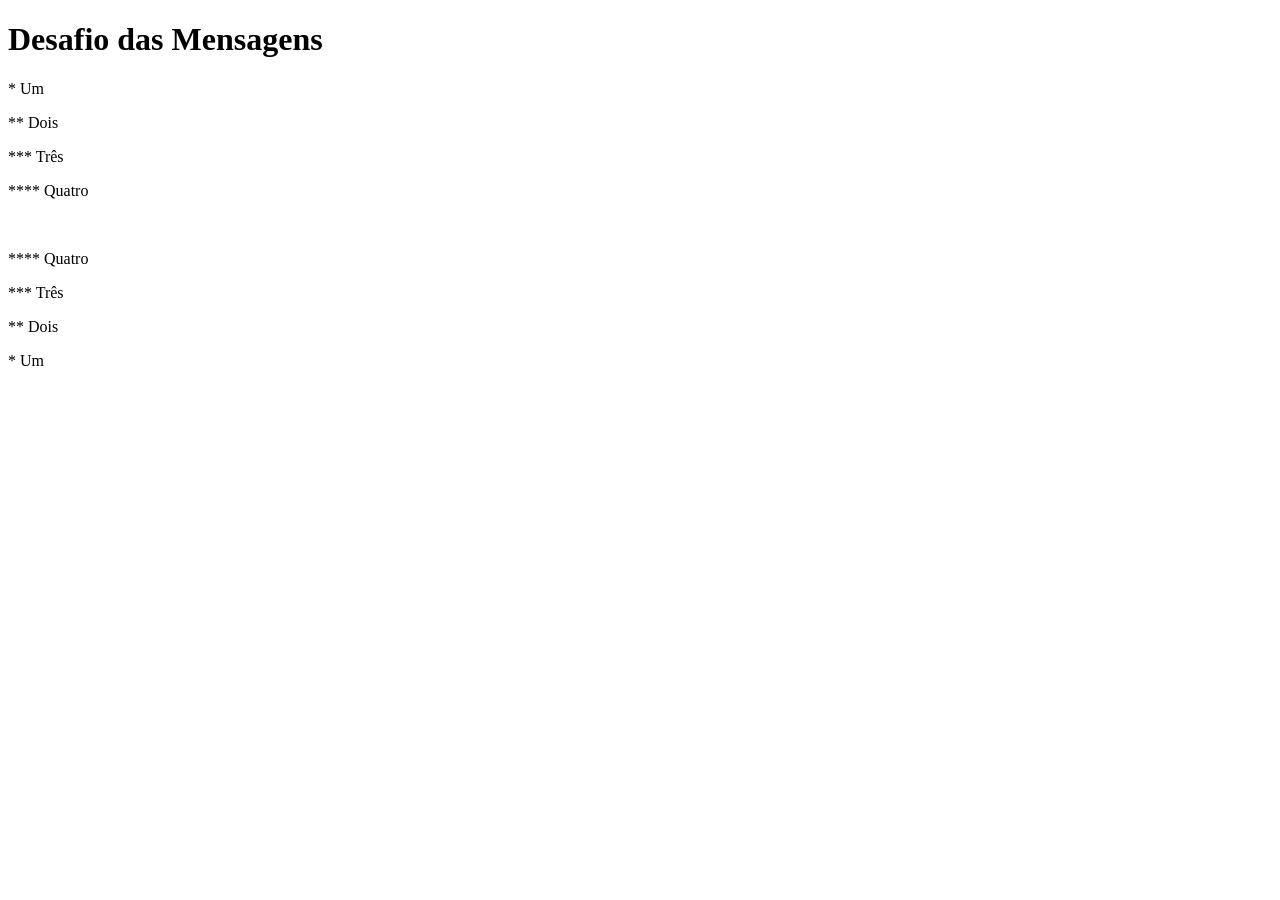
<file: desafios/desafio01/index.html>
<!DOCTYPE html>
<html lang="pt-br">
<head>
    <meta charset="UTF-8">
    <meta name="viewport" content="width=device-width, initial-scale=1.0">
    <title>Mensagens</title>
</head>
<body>
    <h1>Desafio das Mensagens</h1>
    <p>* Um</p>
    <p>** Dois</p>
    <p>*** Três</p>
    <p>**** Quatro</p>
    <br>
    <p>**** Quatro</p>
    <p>*** Três</p>
    <p>** Dois</p>
    <p>* Um</p>
</body>
</html>
</file>
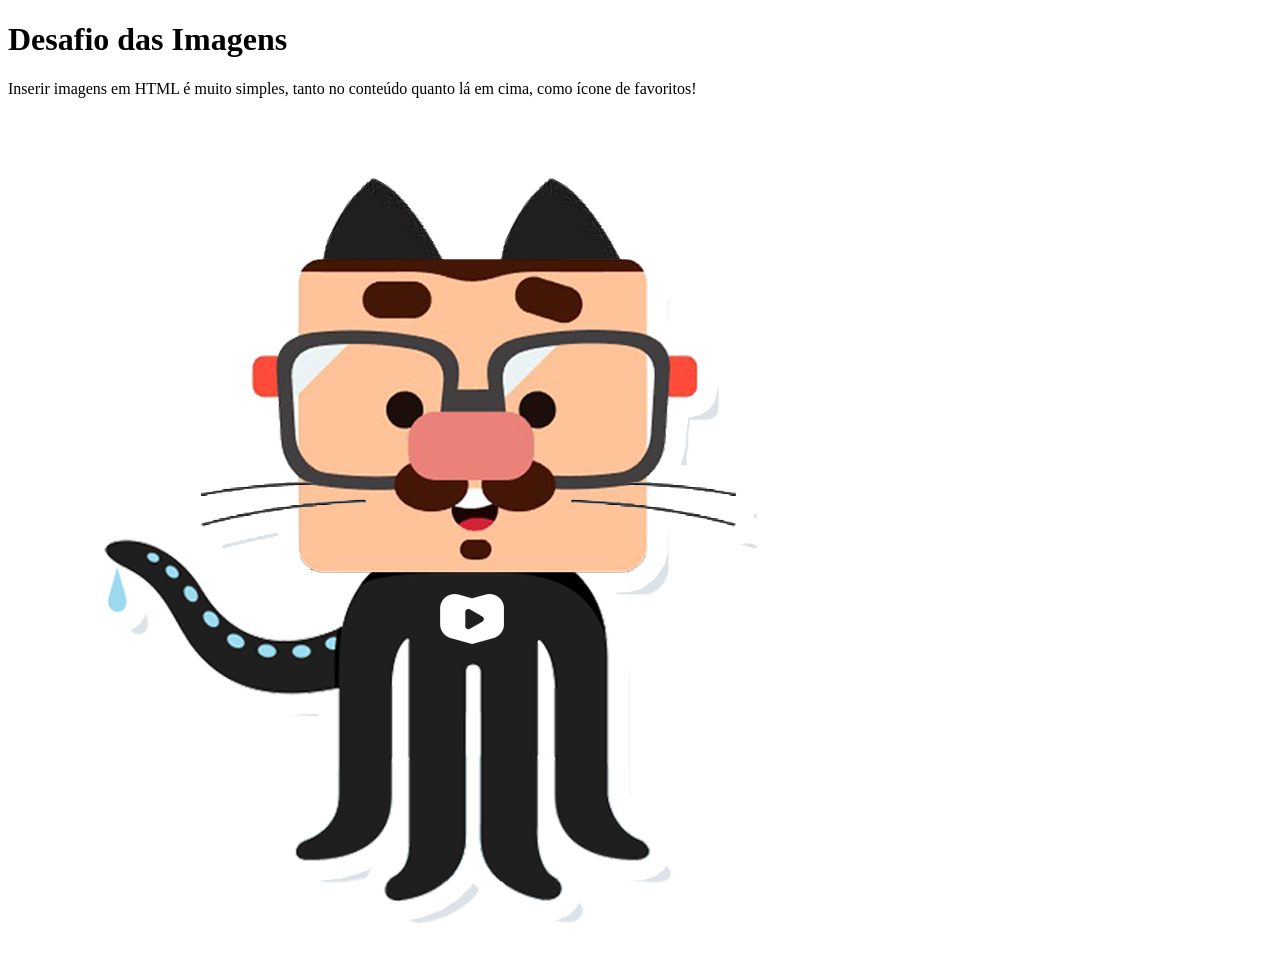
<file: desafios/desafio02/index.html>
<!DOCTYPE html>
<html lang="pt-br">
<head>
    <meta charset="UTF-8">
    <meta name="viewport" content="width=device-width, initial-scale=1.0">
    <title>Imagens</title>
    <link rel="shortcut icon" href="icone/favicon (gustavoguanabara).ico" type="image/x-icon">
</head>
<body>
    <h1>Desafio das Imagens</h1>
    <p>Inserir imagens em HTML é muito simples, tanto no conteúdo quanto lá em cima, como ícone de favoritos!</p>
    <picture>
        <source media="(min-width: 1000px)" srcset="imagens/github-850.png">
        <source media="(min-width: 650px)" srcset="imagens/github-500.png">
        <img src="imagens/github-200.png" alt="Imagem Gustavo Guanabara">
    </picture>
</body>
</html>
</file>
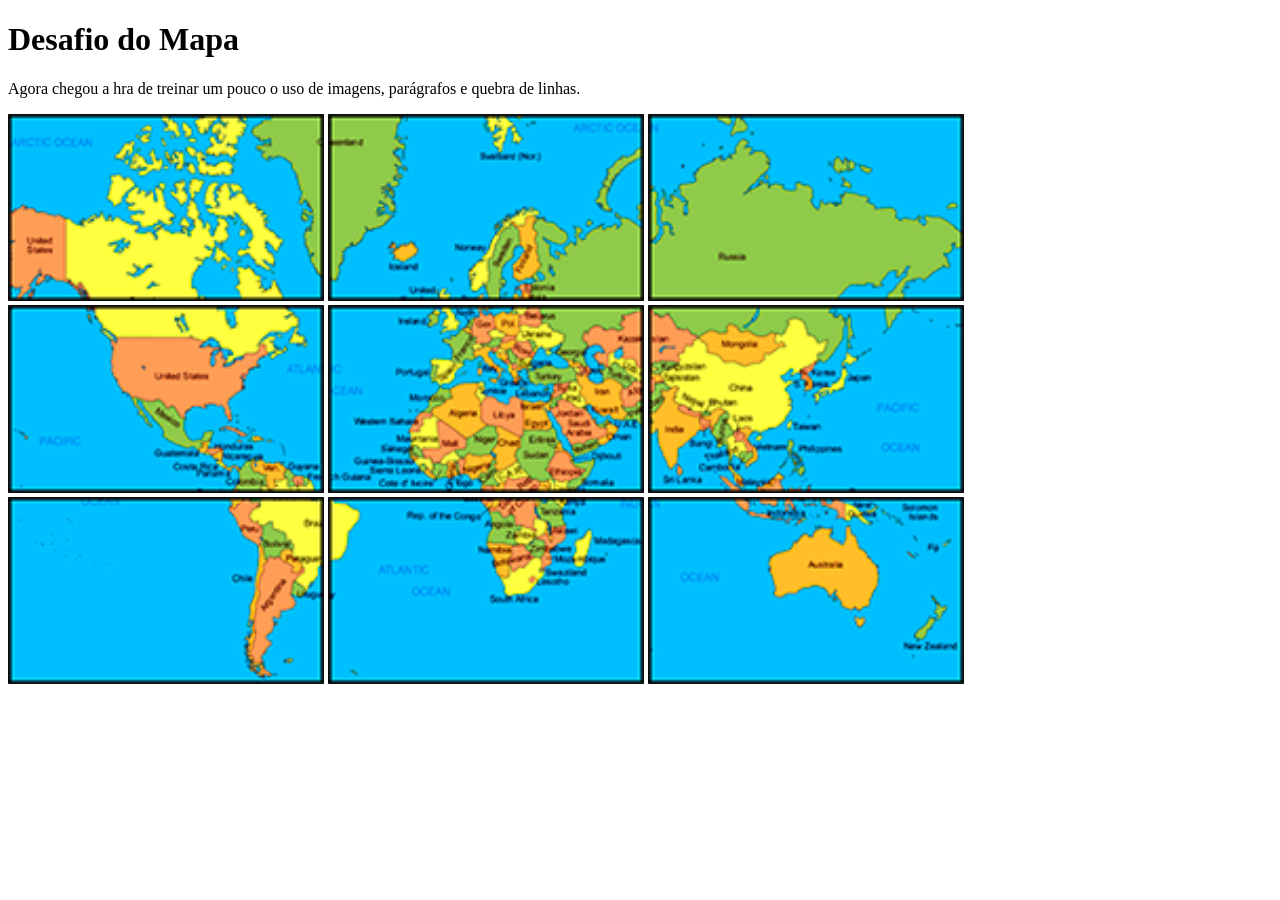
<file: desafios/desafio03/index.html>
<!DOCTYPE html>
<html lang="pt-br">
<head>
    <meta charset="UTF-8">
    <meta name="viewport" content="width=device-width, initial-scale=1.0">
    <title>Mapa Mundi</title>
</head>
<body>
    <h1>Desafio do Mapa</h1>
    <p>Agora chegou a hra de treinar um pouco o uso de imagens, parágrafos e quebra de linhas.</p>
    <img src="imagens/mapa03 (1).png" alt="x" width="25%">
    <img src="imagens/mapa07 (1).png" alt="x" width="25%">
    <img src="imagens/mapa05 (1).png" alt="x" width="25%">
    <br>
    <img src="imagens/mapa09 (1).png" alt="x" width="25%">
    <img src="imagens/mapa01 (1).png" alt="x" width="25%">
    <img src="imagens/mapa08 (1).png" alt="x" width="25%">
    <br>
    <img src="imagens/mapa06 (1).png" alt="x" width="25%">
    <img src="imagens/mapa02 (1).png" alt="x" width="25%">
    <img src="imagens/mapa04 (1).png" alt="x" width="25%">
</body>
</html>
</file>
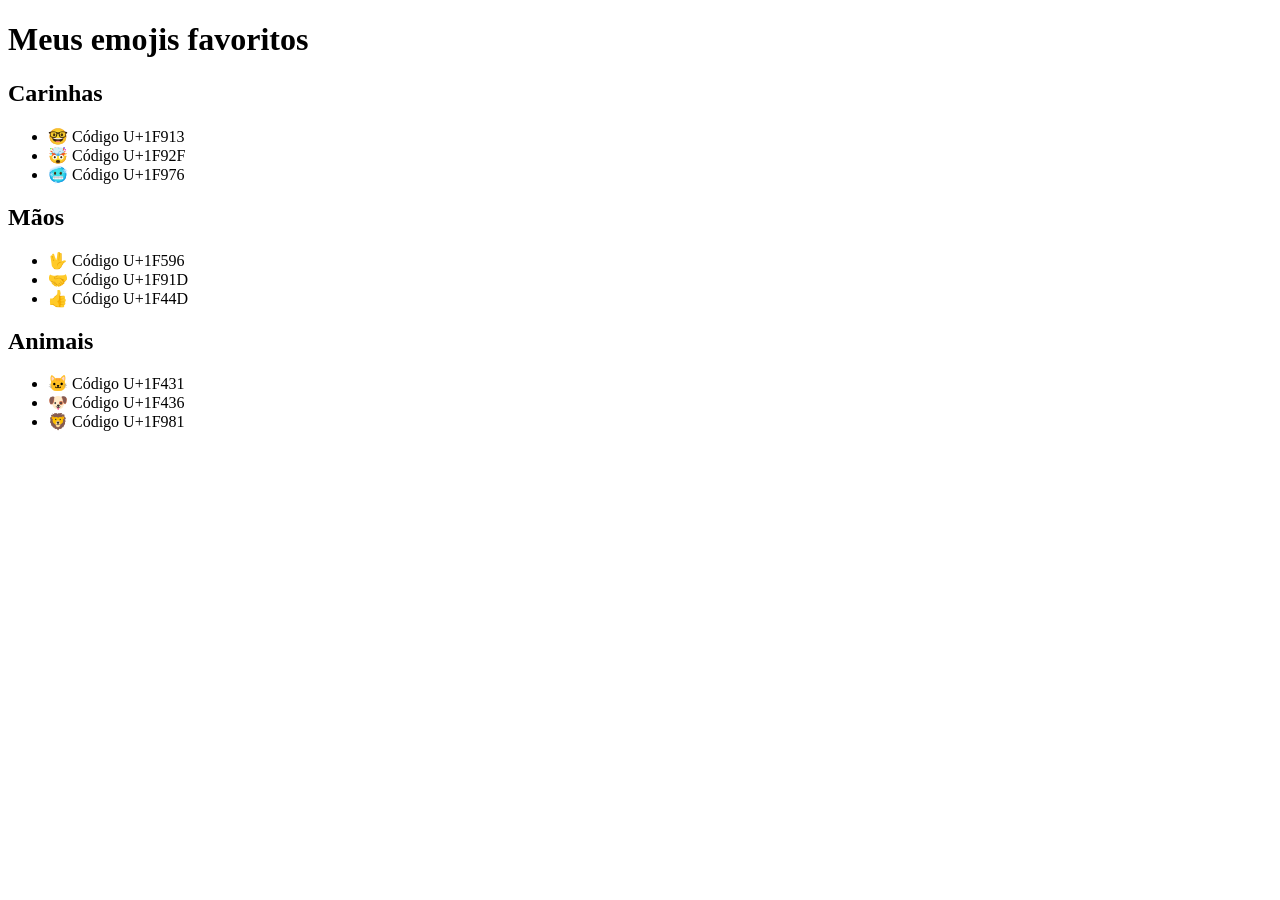
<file: desafios/desafio04/index.html>
<!DOCTYPE html>
<html lang="pt-br">
<head>
    <meta charset="UTF-8">
    <meta name="viewport" content="width=device-width, initial-scale=1.0">
    <title>Emojis</title>
</head>
<body>
    <h1>Meus emojis favoritos</h1>
    <h2>Carinhas</h2>
    <ul>
        <li>&#x1F913; Código U+1F913</li>
        <li>&#x1F92F; Código U+1F92F</li>
        <li>&#x1F976; Código U+1F976</li>
    </ul>
    <h2>Mãos</h2>
    <ul>
        <li>&#x1F596; Código U+1F596</li>
        <li>&#x1F91D; Código U+1F91D</li>
        <li>&#x1F44D; Código U+1F44D</li>
    </ul>
    <h2>Animais</h2>
    <ul>
        <li>&#x1F431; Código U+1F431</li>
        <li>&#x1F436; Código U+1F436</li>
        <li>&#x1F981; Código U+1F981</li>
    </ul>
</body>
</html>
</file>
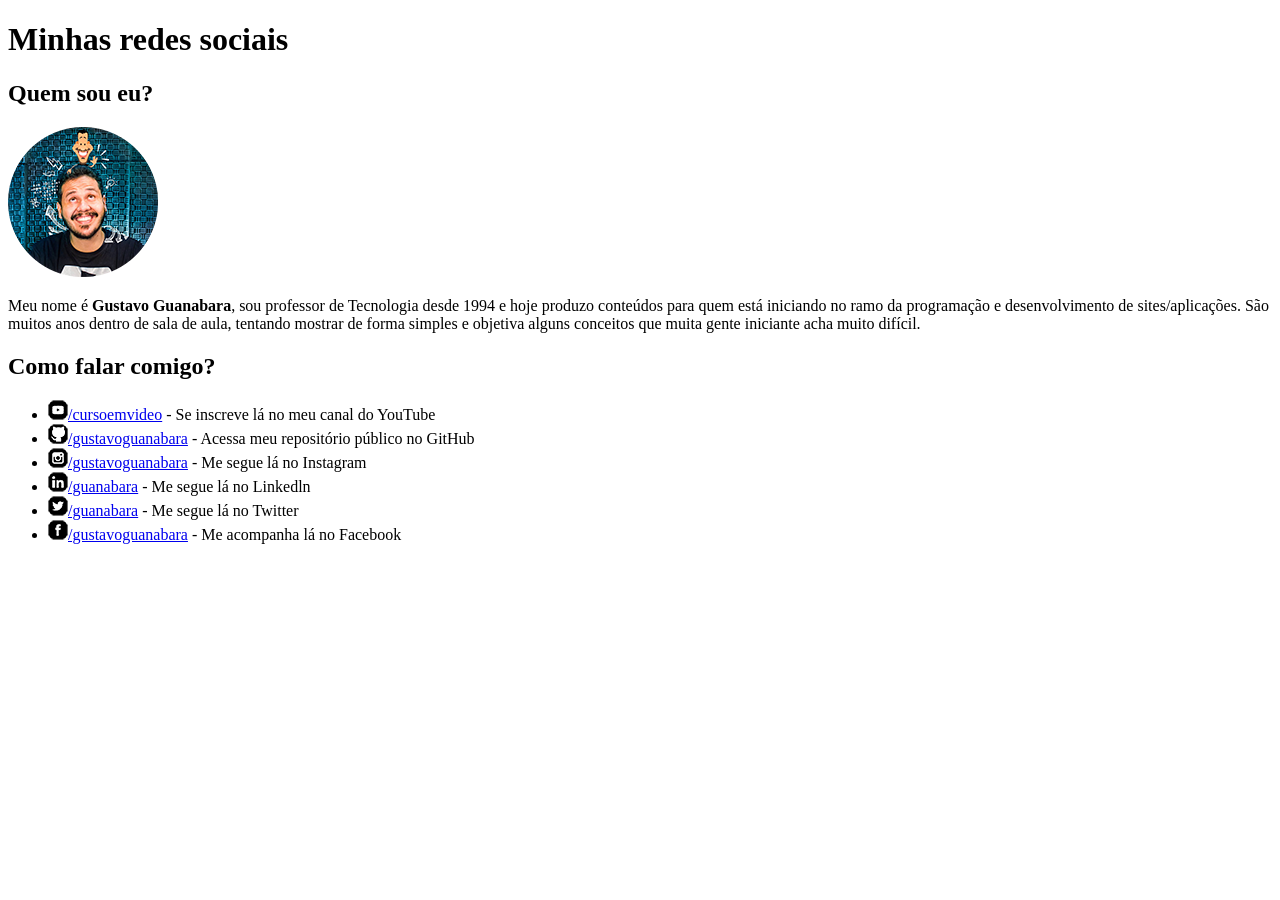
<file: desafios/desafio05/index.html>
<!DOCTYPE html>
<html lang="pt-br">
<head>
    <meta charset="UTF-8">
    <meta name="viewport" content="width=device-width, initial-scale=1.0">
    <title>Social</title>
</head>
<body>
    <h1>Minhas redes sociais</h1>
    <h2>Quem sou eu?</h2>
    <img src="imagens/foto-perfil-guanabara (1).png" alt="Gustavo Guanabara">
    <p>Meu nome é <strong>Gustavo Guanabara</strong>, sou professor de Tecnologia desde 1994 e hoje produzo conteúdos para quem está iniciando no ramo da programação e desenvolvimento de sites/aplicações. São muitos anos dentro de sala de aula, tentando mostrar de forma simples e objetiva alguns conceitos que muita gente iniciante acha muito difícil.</p>
    <h2>Como falar comigo?</h2>
    <ul>
        <li><a href="https://www.youtube.com/cursoemvideo" target="_blank"><img src="imagens/icone-youtube (1).png" alt="logo do YouTube">/cursoemvideo</a> - Se inscreve lá no meu canal do YouTube</li>
        <li><a href="https://github.com/gustavoguanabara" target="_blank"><img src="imagens/icone-github (1).png" alt="logo do GitHub">/gustavoguanabara</a> - Acessa meu repositório público no GitHub</li>
        <li><a href="https://www.instagram.com/gustavoguanabara/" target="_blank"><img src="imagens/icone-instagram (1).png" alt="logo do Instagram">/gustavoguanabara</a> - Me segue lá no Instagram</li>
        <li><a href="https://br.linkedin.com/in/guanabara" target="_blank"><img src="imagens/icone-linkedin (1).png" alt="logo do Linkedin">/guanabara</a> - Me segue lá no Linkedln</li>
        <li><a href="https://x.com/guanabara" target="_blank"><img src="imagens/icone-twitter (1).png" alt="logo do Twitter">/guanabara</a> - Me segue lá no Twitter</li>
        <li><a href="https://www.facebook.com/gustavoguanabara/?locale=pt_BR" target="_blank"><img src="imagens/icone-facebook (1).png" alt="logo do Facebook">/gustavoguanabara</a> - Me acompanha lá no Facebook</li>
    </ul>
</body>
</html>
</file>
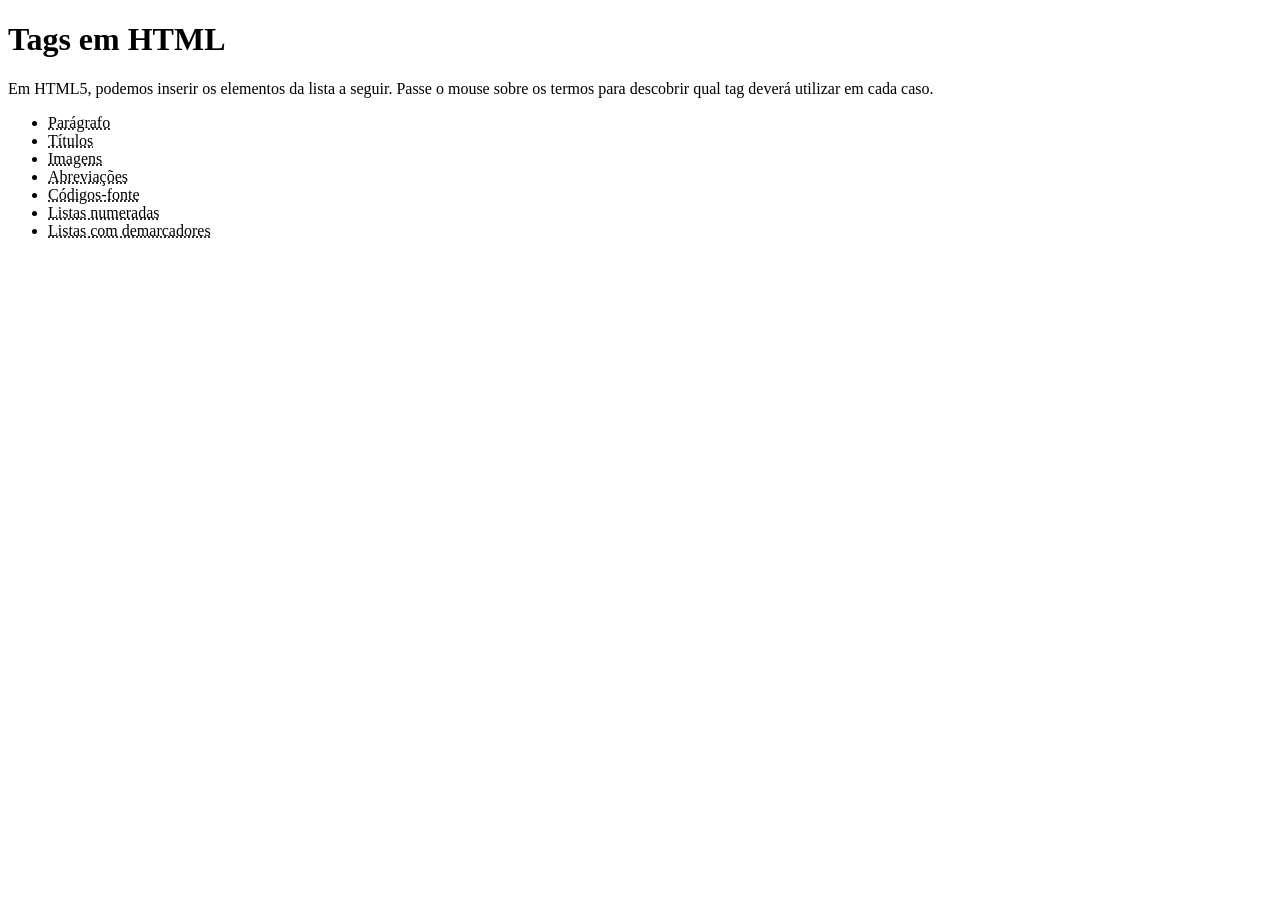
<file: desafios/desafio06/index.html>
<!DOCTYPE html>
<html lang="pt-br">
<head>
    <meta charset="UTF-8">
    <meta name="viewport" content="width=device-width, initial-scale=1.0">
    <title>Tags HTML</title>
</head>
<body>
    <h1>Tags em HTML</h1>
    <p>Em HTML5, podemos inserir os elementos da lista a seguir. Passe o mouse sobre os termos para descobrir qual tag deverá utilizar em cada caso.</p>
    <ul>
        <li><abbr title="Use a tag &lt;p&gt;">Parágrafo</abbr></li>
        <li><abbr title="Use a tag &lt;h1&gt;">Títulos</abbr></li>
        <li><abbr title="Use a tag &lt;img&gt;">Imagens</abbr></li>
        <li><abbr title="Use a tag &lt;abbr&gt;">Abreviações</abbr></li>
        <li><abbr title="Use a tag &lt;code&gt;">Códigos-fonte</abbr></li>
        <li><abbr title="Use a tag &lt;ol&gt; e &lt;li&gt;">Listas numeradas</abbr></li>
        <li><abbr title="Use a tag &lt;ul&gt; e &lt;li&gt;">Listas com demarcadores</abbr></li>
    </ul>
</body>
</html>
</file>
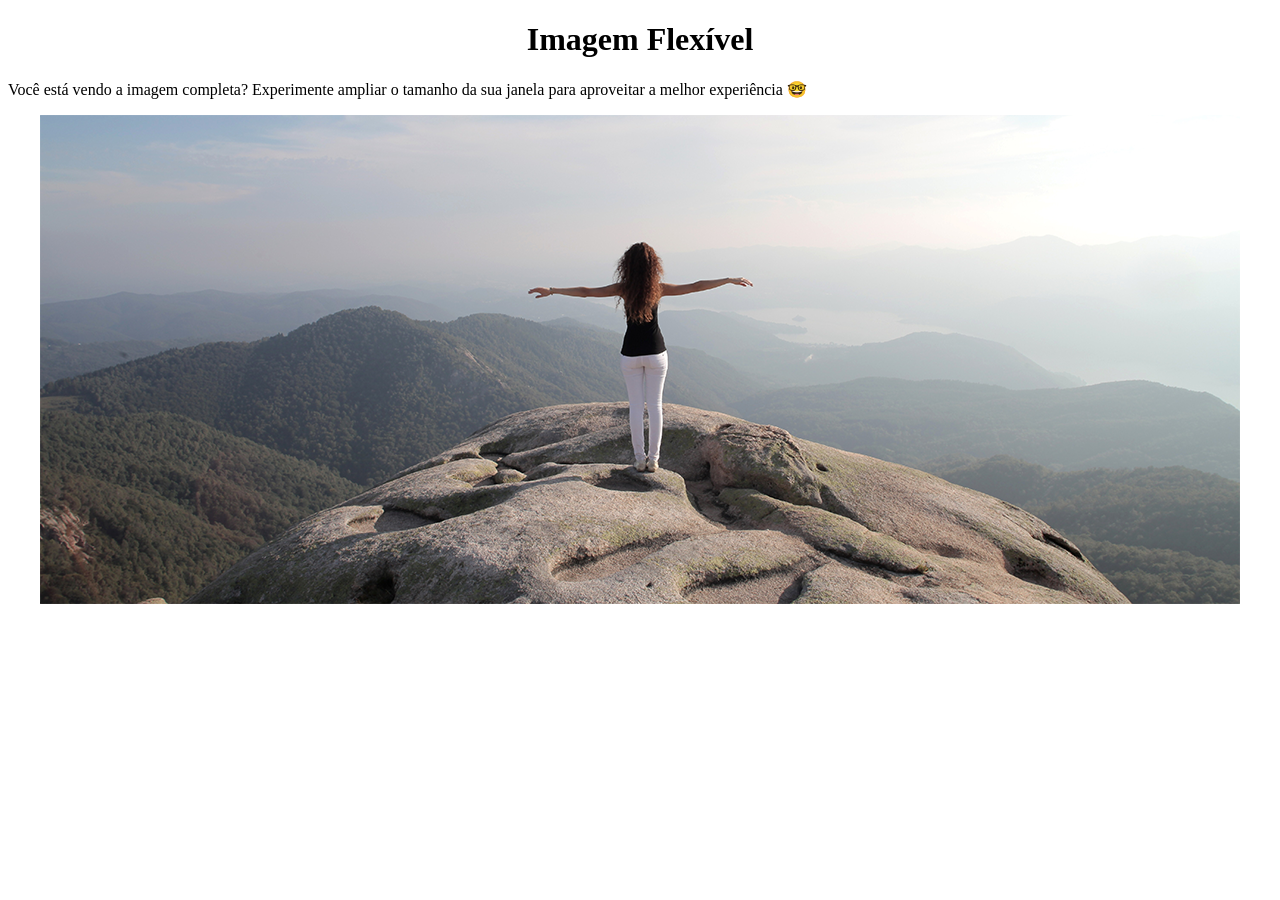
<file: desafios/desafio07/index.html>
<!DOCTYPE html>
<html lang="pt-br">
<head>
    <meta charset="UTF-8">
    <meta name="viewport" content="width=device-width, initial-scale=1.0">
    <title>Imagem Flexível</title>
    <style>
        h1 {
            text-align: center;
        }
        source, img {
            display: block;
            margin: auto;
        }
    </style>
</head>
<body>
    <h1>Imagem Flexível</h1>
    <p>Você está vendo a imagem completa? Experimente ampliar o tamanho da sua janela para aproveitar a melhor experiência &#x1F913;</p>
    <picture>
        <source media="(min-width: 1250px)" srcset="imagens/paisagem-1200.png">
        <source media="(min-width: 790px)" srcset="imagens/paisagem-740.png">
        <img src="imagens/paisagem-265.png" alt="Foto mulher de braços abertos">
    </picture>
</body>
</html>
</file>
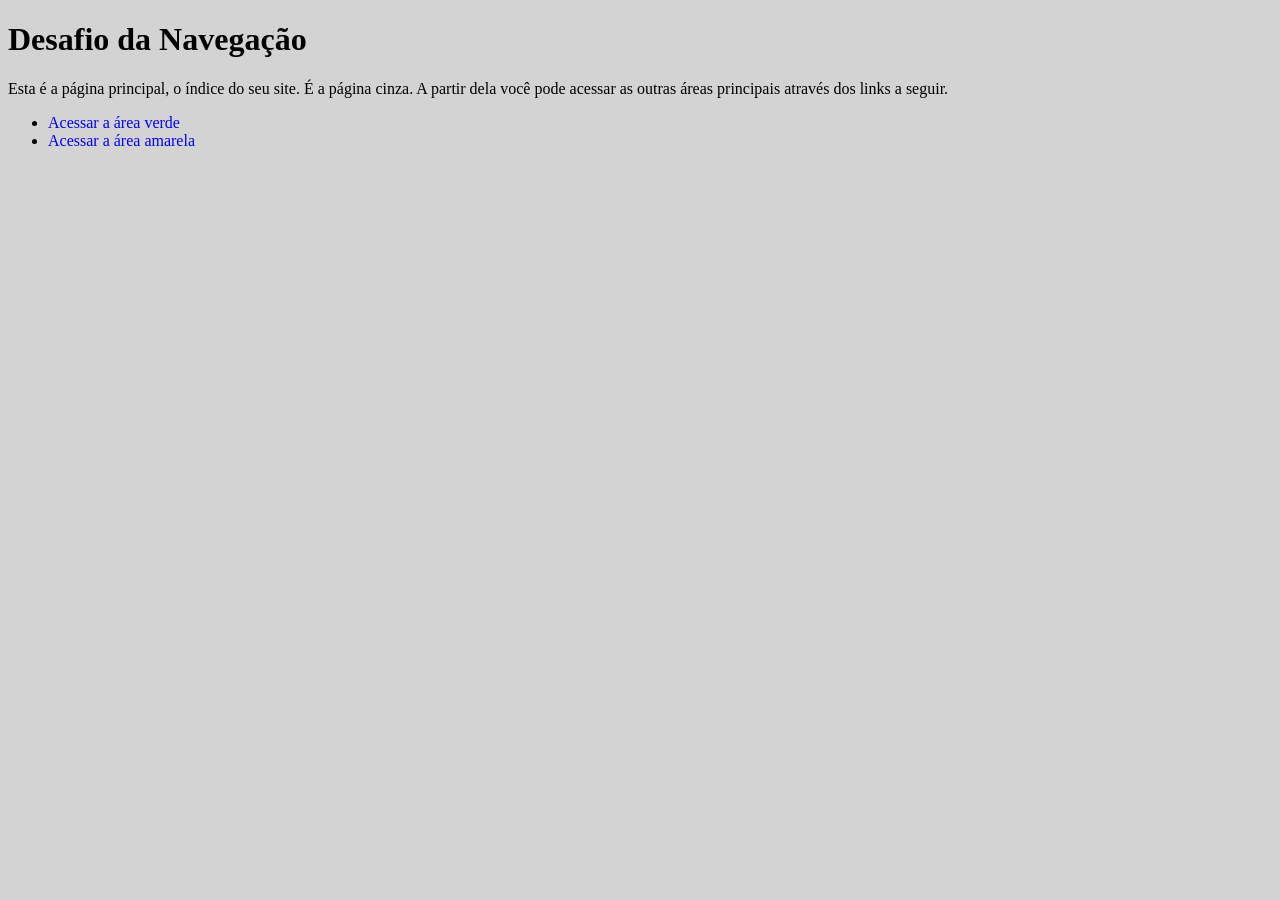
<file: desafios/desafio08/index.html>
<!DOCTYPE html>
<html lang="pt-br">
<head>
    <meta charset="UTF-8">
    <meta name="viewport" content="width=device-width, initial-scale=1.0">
    <title>Navegação</title>
    <style>
        body {
            background-color: lightgray;
        }
        a {
            color: blue;
            text-decoration: none;
        }
        a:hover {
            text-decoration: underline;
            color: rgb(2, 2, 212);
        }
    </style>
</head>
<body>
    <h1>Desafio da Navegação</h1>
    <p>Esta é a página principal, o índice do seu site. É a página cinza. A partir dela você pode acessar as outras áreas principais através dos links a seguir. </p>
    <ul>
        <li><a href="pag_verde.html">Acessar a área verde</a></li>
        <li><a href="pag_amarela.html">Acessar a área amarela</a></li>
    </ul>
</body>
</html>
</file>
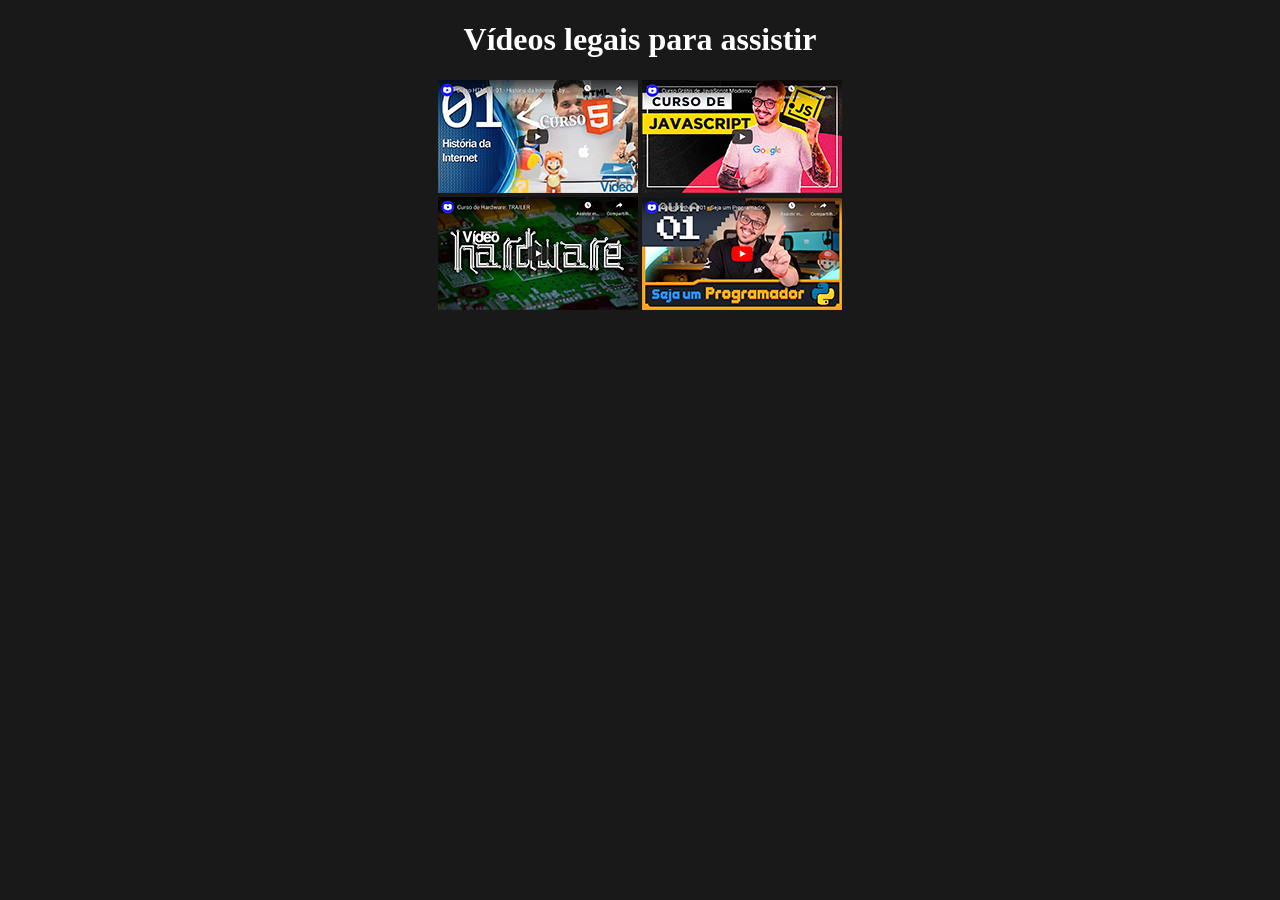
<file: desafios/desafio09/index.html>
<!DOCTYPE html>
<html lang="pt-br">
<head>
    <meta charset="UTF-8">
    <meta name="viewport" content="width=device-width, initial-scale=1.0">
    <title>Meus vídeos</title>
    <style>
        body {
            background-color: rgba(0, 0, 0, 0.9);
        }
        main {
            width: 450px;
            margin: auto;
            text-align: center;
        }
        h1 {
            color: white;
        }
        
    </style>
</head>
<body>
    <main>
        <h1>Vídeos legais para assistir</h1>
        <a href="pag_HTML.html"><img src="imagens/thumb-html (1).png" alt="Imagem vídeo HTML"></a>
        <a href="pag_JS.html"><img src="imagens/thumb-js (1).png" alt="Imagem vídeo JS"></a>
        <a href="pag_Hardware.html"><img src="imagens/thumb-hardware (1).png" alt="Imagem vídeo Hardware"></a>
        <a href="pag_Python.html"><img src="imagens/thumb-python (1).png" alt="Imagem vídeo Python"></a>
    </main>
</body>
</html>
</file>
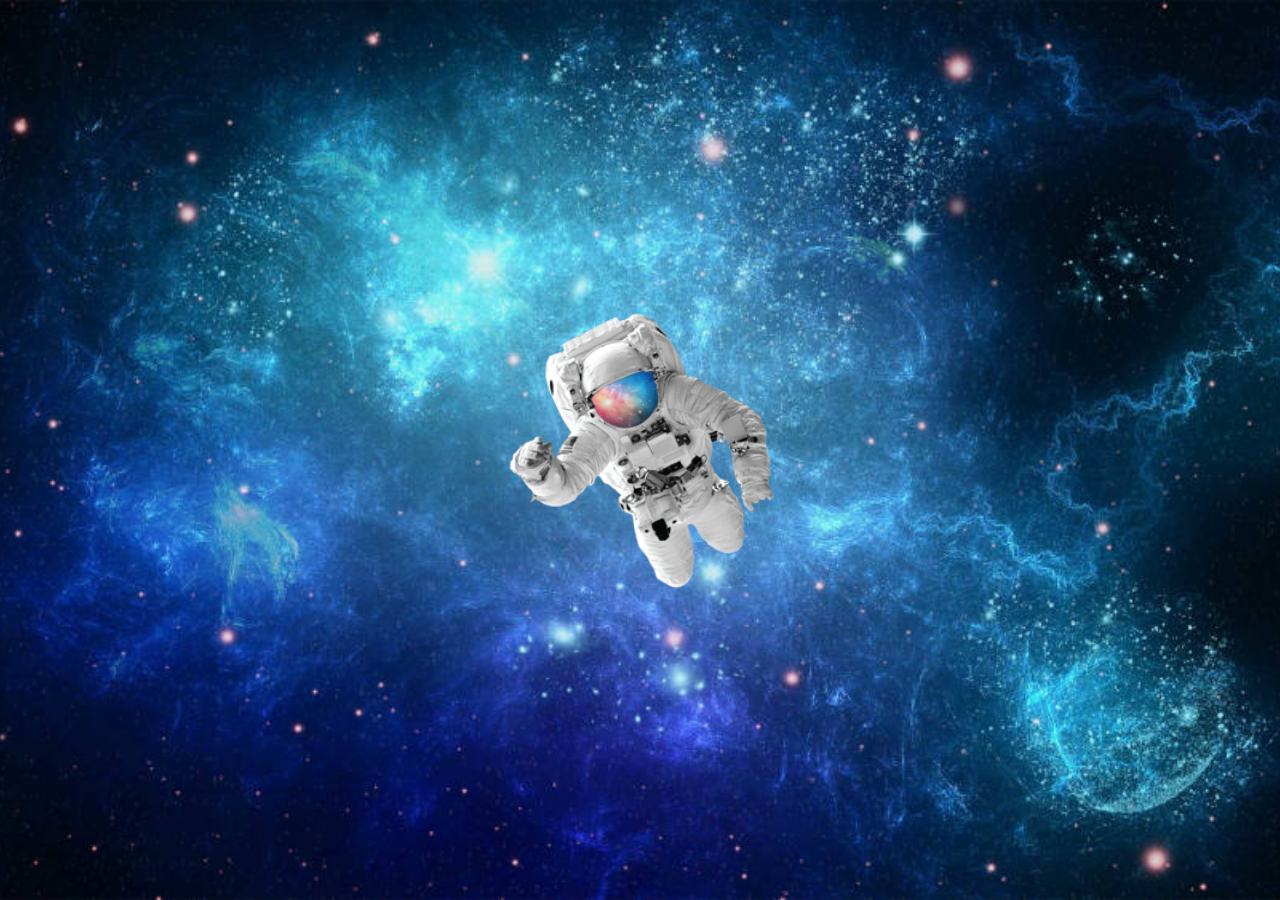
<file: desafios/desafio11/index.html>
<!DOCTYPE html>
<html lang="pt-br">
<head>
    <meta charset="UTF-8">
    <meta name="viewport" content="width=device-width, initial-scale=1.0">
    <title>Astronauta</title>
    <style>
        body {
            background: black url('imagens/espaco-1000.jpg') center center no-repeat fixed;
            background-size: cover;
            margin: 0px;
        }
        
        div {
            height: 100vh;
            background: transparent url('imagens/astronauta-250.png') center center no-repeat fixed;
            background-size: 300px 300px;
        }
    </style>
</head>
<body>
    <div></div>
</body>
</html>
</file>
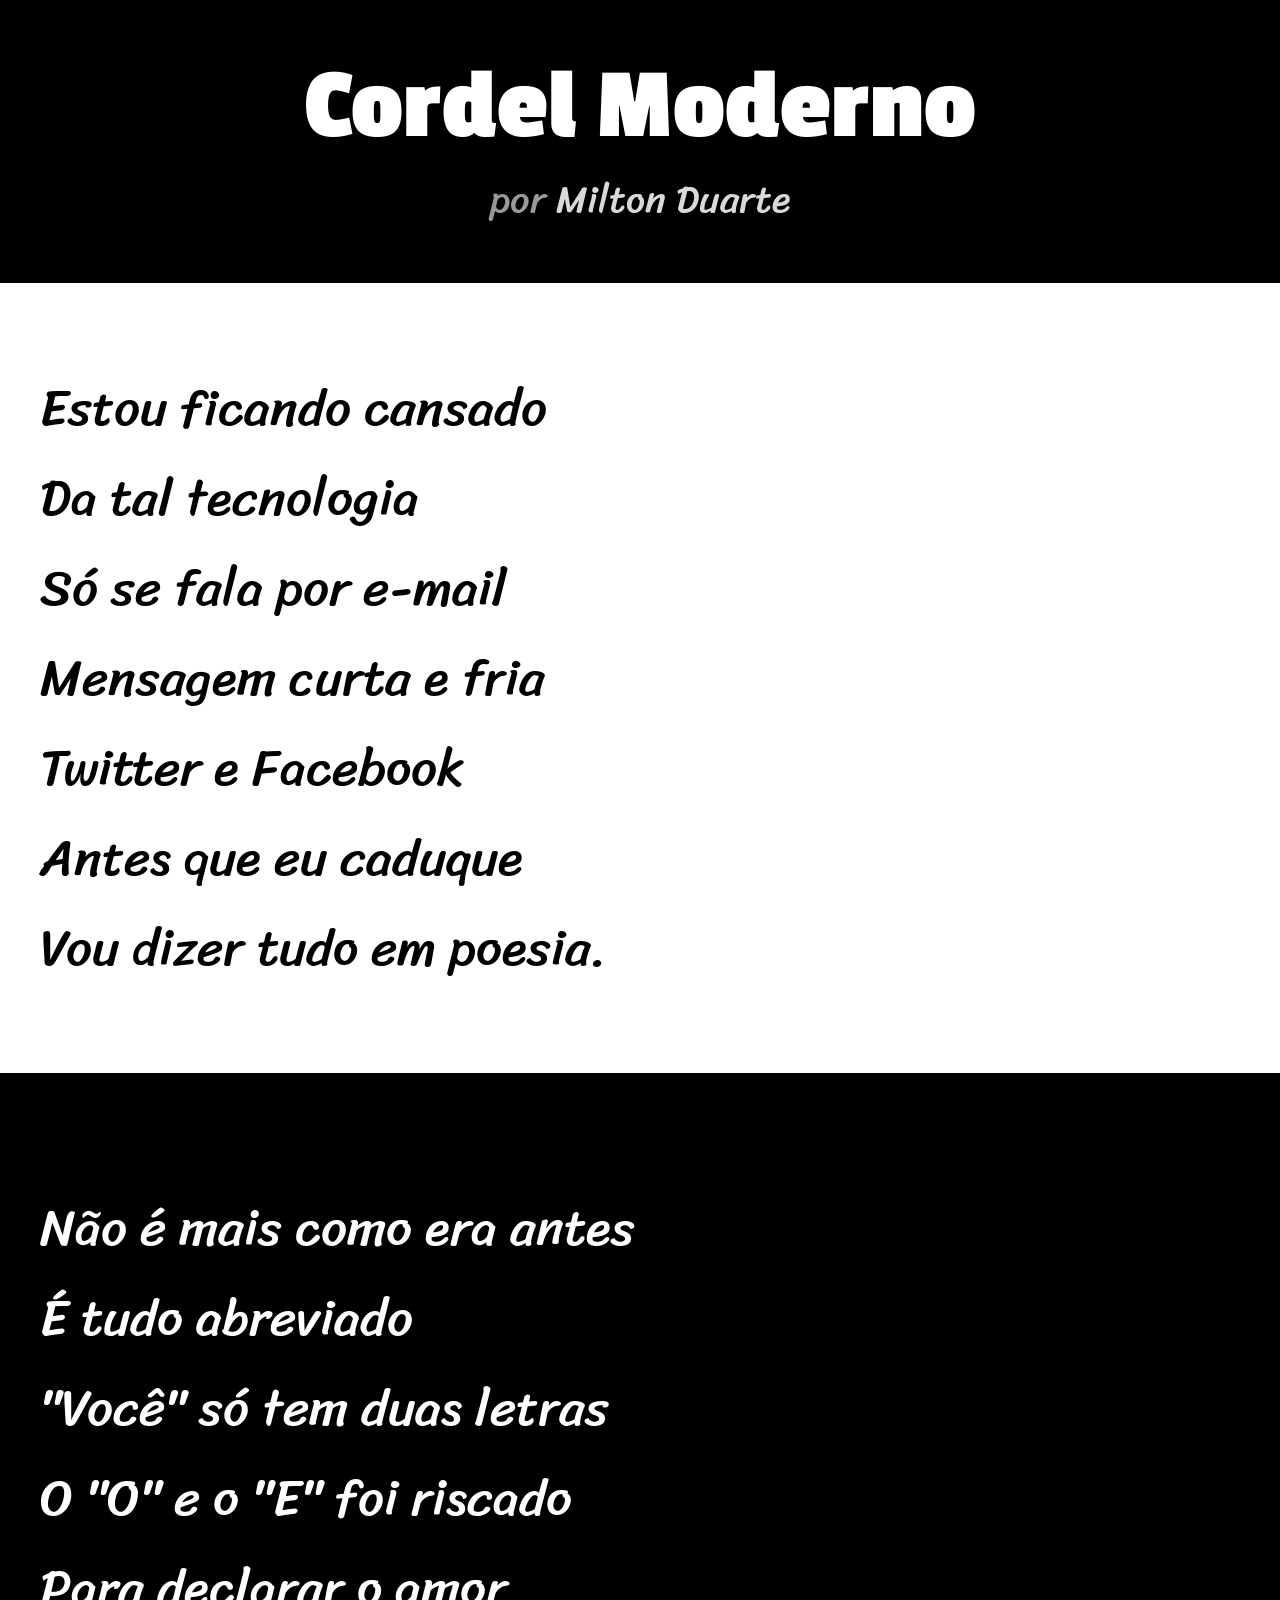
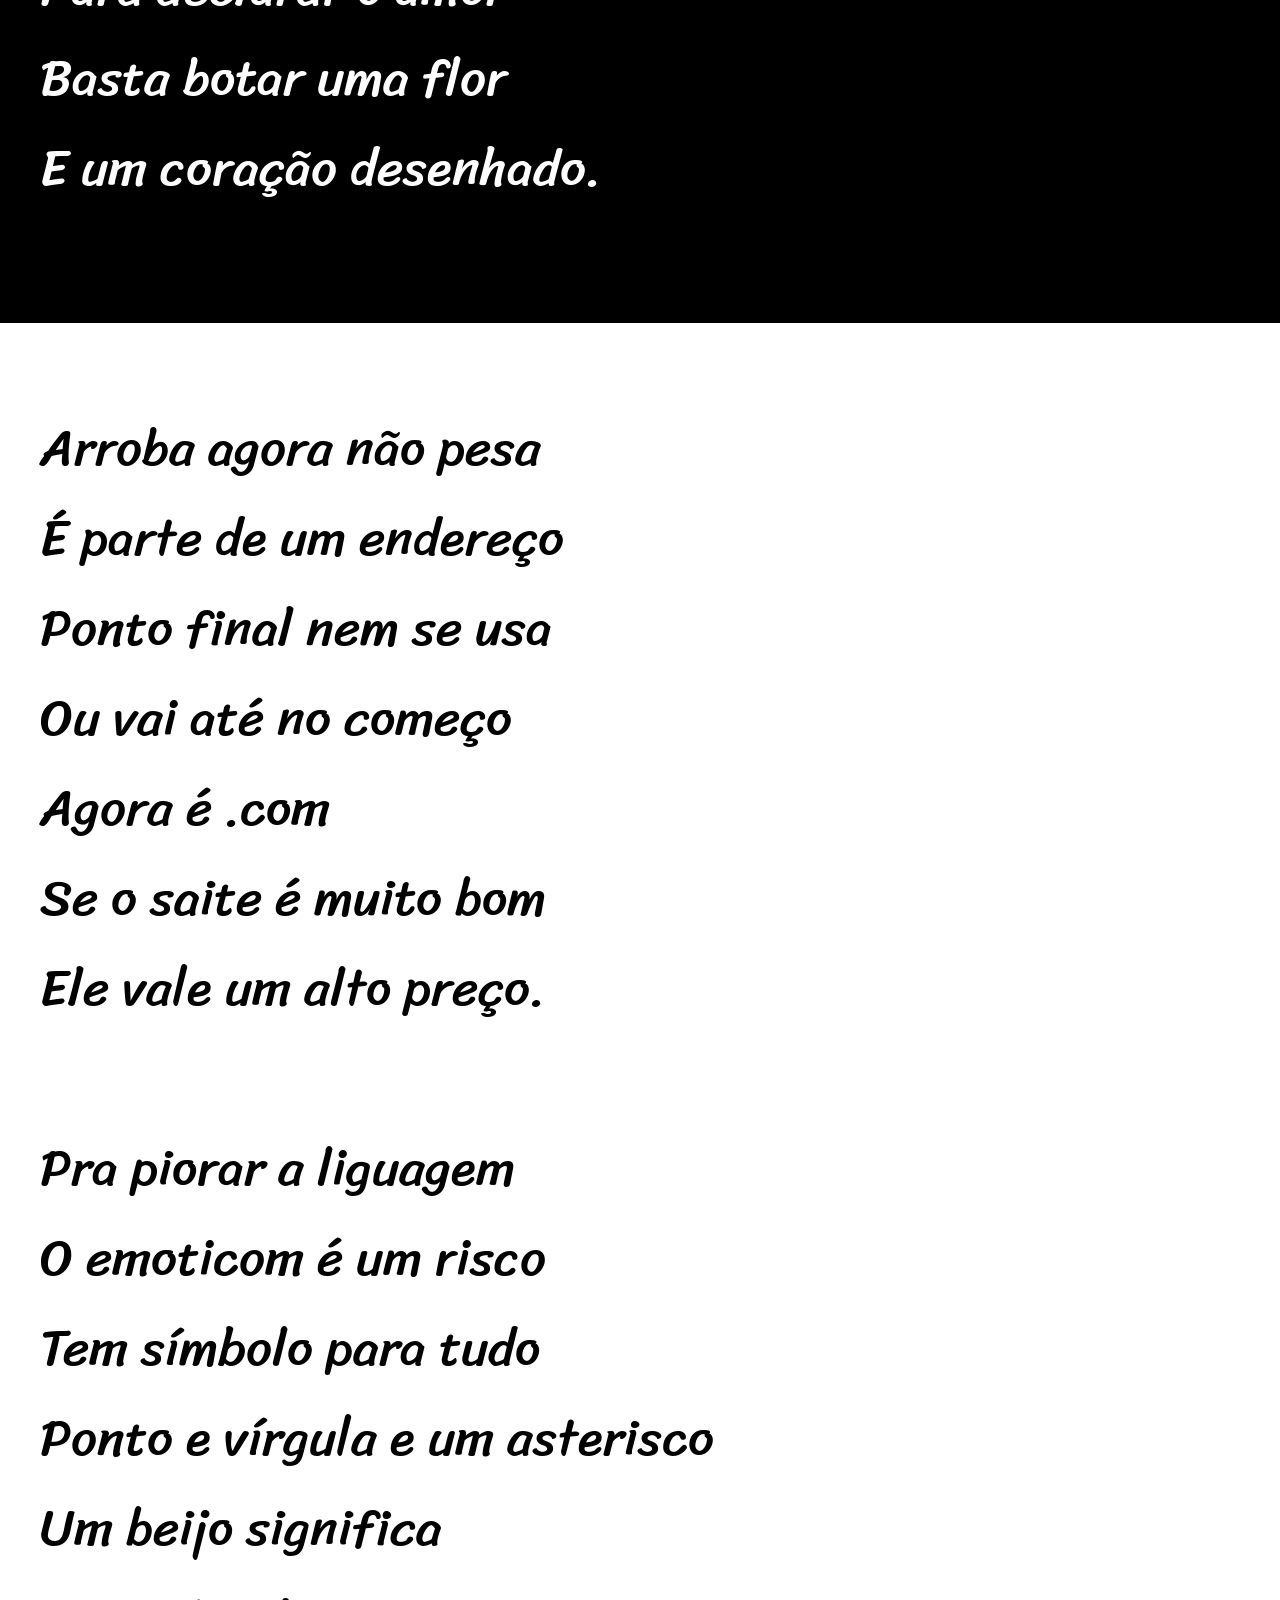
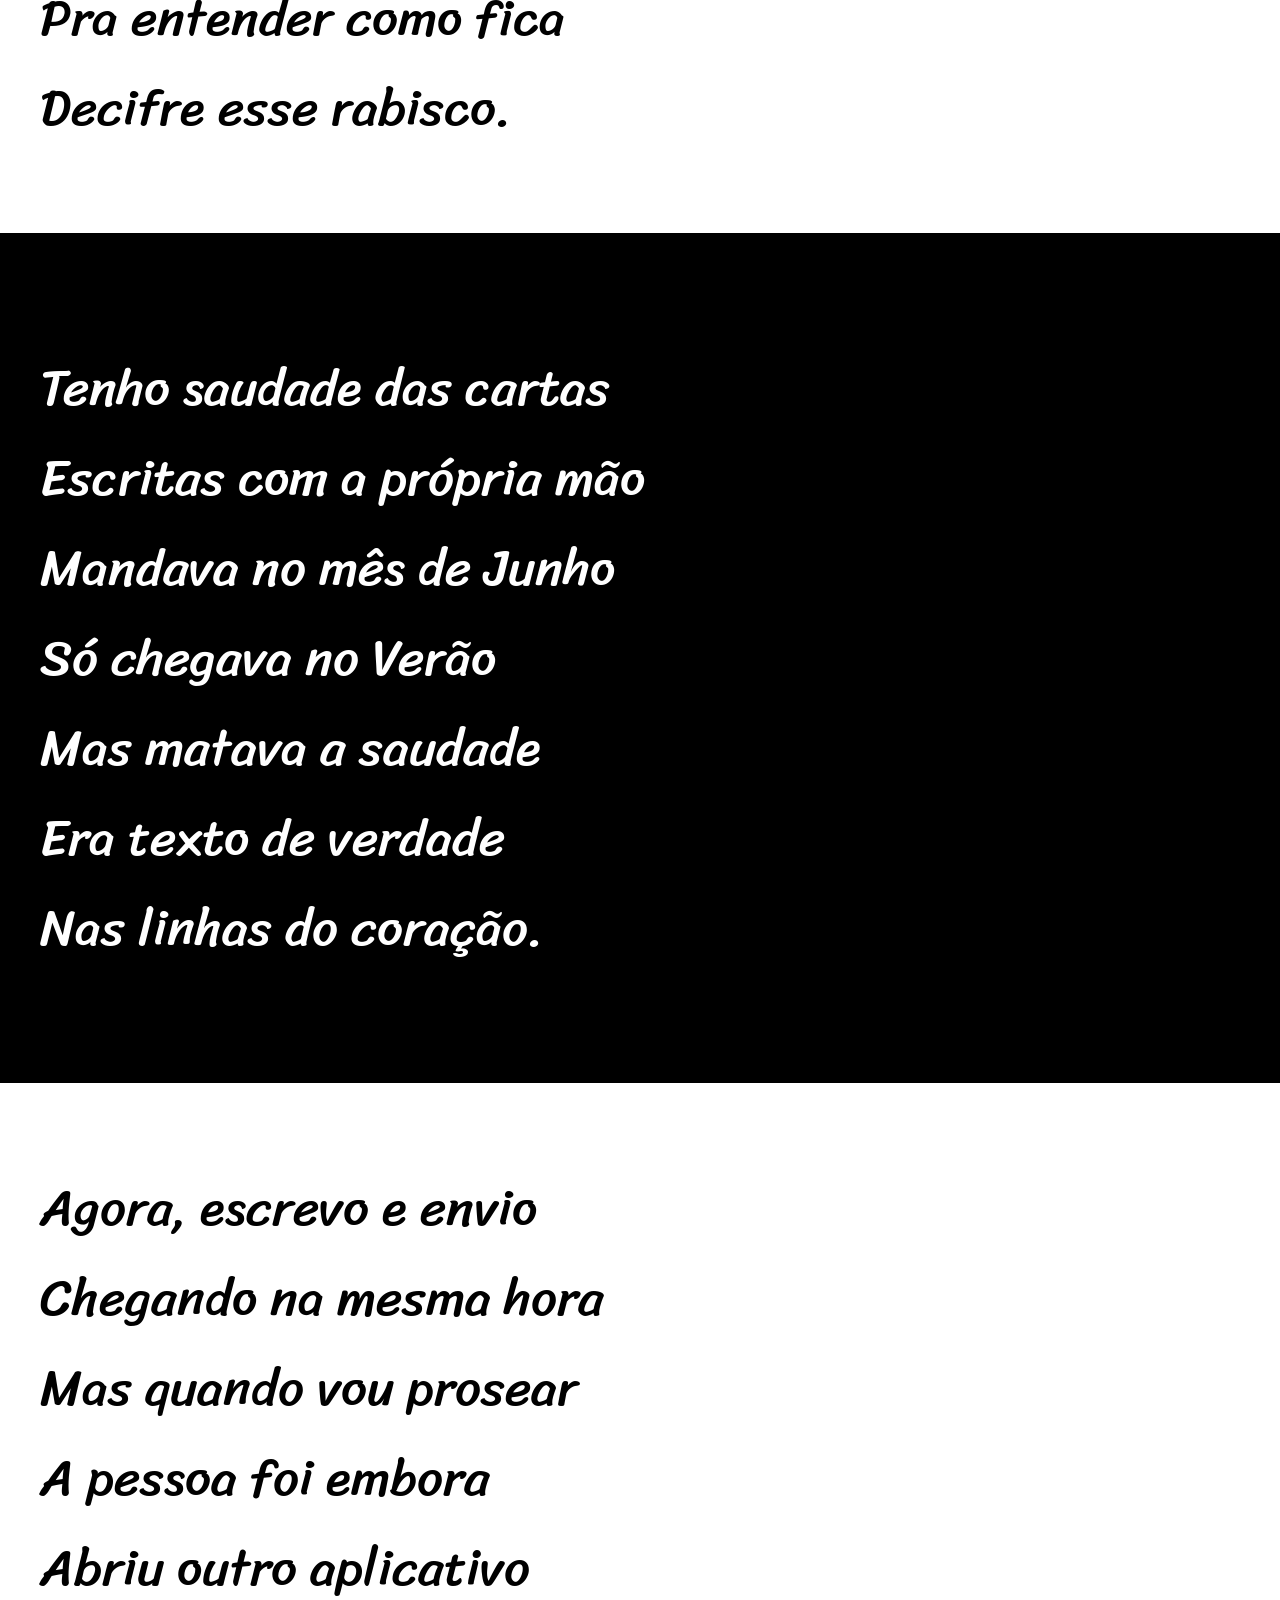
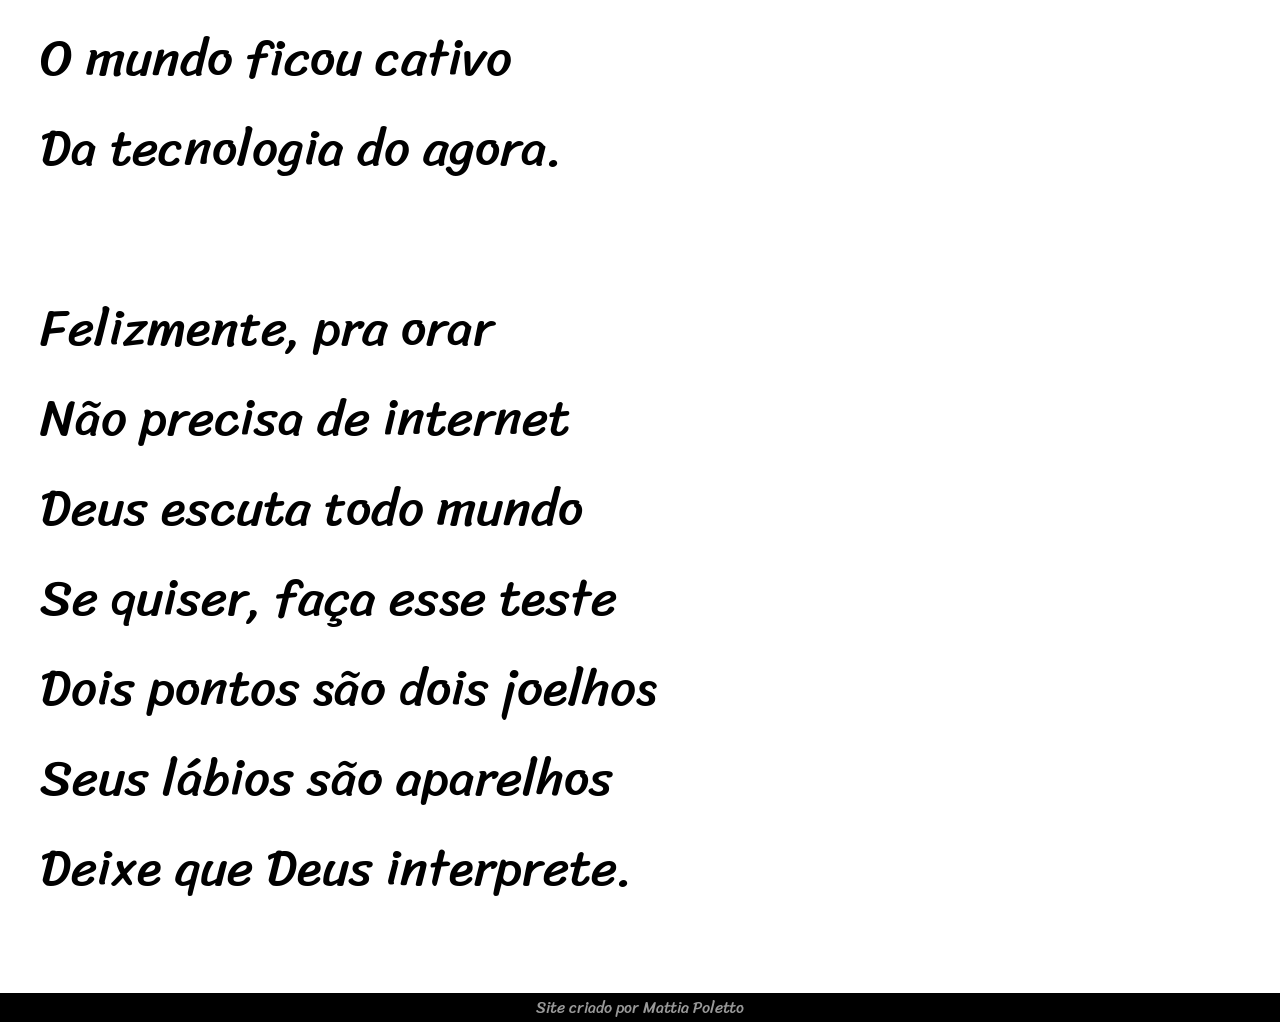
<file: desafios/desafio12/index.html>
<!DOCTYPE html>
<html lang="pt-br">
<head>
    <meta charset="UTF-8">
    <meta name="viewport" content="width=device-width, initial-scale=1.0">
    <title>Cordel</title>
    <link rel="stylesheet" href="style.css">
</head>
<body>
    <header>
        <h1>Cordel Moderno</h1>
        <p>por <a href="https://www.recantodasletras.com.br/poesias/3186743">Milton Duarte</a></p>
    </header>
    <main>
        <div id="estrofe1">
            <div class="texto_branco">
                <p>Estou ficando cansado</p>
                <p>Da tal tecnologia</p>
                <p>Só se fala por e-mail</p>
                <p>Mensagem curta e fria</p>
                <p>Twitter e Facebook</p>
                <p>Antes que eu caduque</p>
                <p>Vou dizer tudo em poesia.</p>
            </div>
        </div>
        <div id="estrofe2">
            <div id="imagem_estrofe2">
                <div class="texto_imagem">
                    <p>Não é mais como era antes</p>
                    <p>É tudo abreviado</p>
                    <p>"Você" só tem duas letras</p>
                    <p>O "O" e o "E" foi riscado</p>
                    <p>Para declarar o amor</p>
                    <p>Basta botar uma flor</p>
                    <p>E um coração desenhado.</p>
                </div>
            </div>
        </div>
        <div id="estrofe3_4">
            <div class=texto_branco>
                <p>Arroba agora não pesa</p>
                <p>É parte de um endereço</p>
                <p>Ponto final nem se usa</p>
                <p>Ou vai até no começo</p>
                <p>Agora é .com</p>
                <p>Se o saite é muito bom</p>
                <p>Ele vale um alto preço.</p>
                <br>
                <p>Pra piorar a liguagem</p>
                <p>O emoticom é um risco</p>
                <p>Tem símbolo para tudo</p>
                <p>Ponto e vírgula e um asterisco</p>
                <p>Um beijo significa</p>
                <p>Pra entender como fica</p>
                <p>Decifre esse rabisco.</p>
            </div>
        </div>
        <div id="estrofe5">
            <div id="imagem_estrofe5">
                <div class="texto_imagem">
                    <p>Tenho saudade das cartas</p>
                    <p>Escritas com a própria mão</p>
                    <p>Mandava no mês de Junho</p>
                    <p>Só chegava no Verão</p>
                    <p>Mas matava a saudade</p>
                    <p>Era texto de verdade</p>
                    <p>Nas linhas do coração.</p>
                </div>
            </div>
        </div>
        <div id="estrofe6">
            <div class="texto_branco">
                <p>Agora, escrevo e envio</p>
                <p>Chegando na mesma hora</p>
                <p>Mas quando vou prosear</p>
                <p>A pessoa foi embora</p>
                <p>Abriu outro aplicativo</p>
                <p>O mundo ficou cativo</p>
                <p>Da tecnologia do agora.</p>
                <br>
                <p>Felizmente, pra orar</p>
                <p>Não precisa de internet</p>
                <p>Deus escuta todo mundo</p>
                <p>Se quiser, faça esse teste</p>
                <p>Dois pontos são dois joelhos</p>
                <p>Seus lábios são aparelhos</p>
                <p>Deixe que Deus interprete.</p>
            </div>
        </div>
    </main>
    <footer>
        <p>Site criado por Mattia Poletto</p>
    </footer>
</body>
</html>
</file>
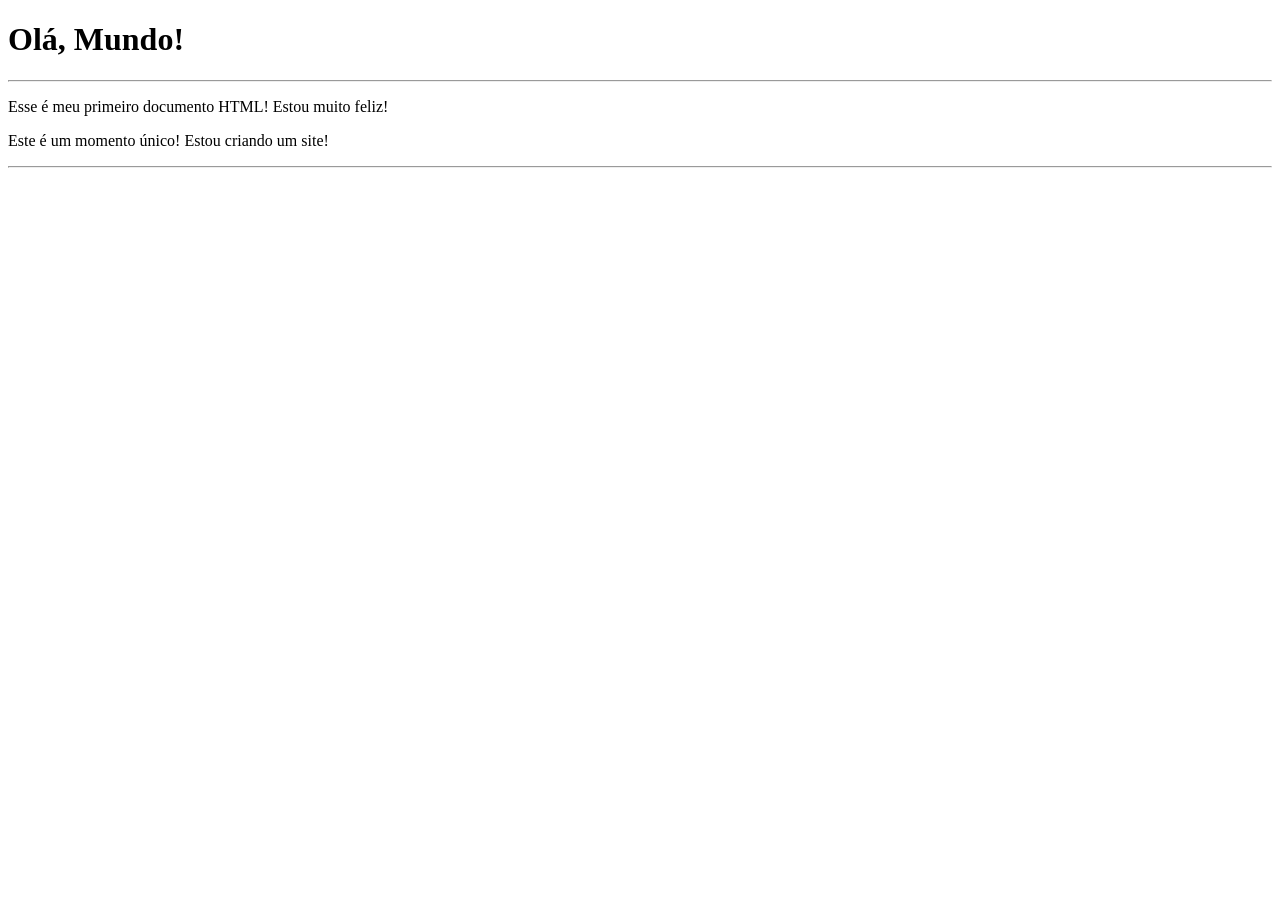
<file: exercicios/ex001/index.html>
<!DOCTYPE html>
<html lang="pt-br">
<head>
    <meta charset="UTF-8">
    <meta name="viewport" content="width=device-width, initial-scale=1.0">
    <title>Meu primeiro exercício</title>
</head>
<body>
    <!-- Tags:
         <h1> = Título
         <p>  = Parágrafo
         <hr> = Linha horizontal
    -->
    <h1>Olá, Mundo!</h1>
    <hr>
    <p>Esse é meu primeiro documento HTML! Estou muito feliz!</p>
    <p>Este é um momento único! Estou criando um site!</p>
    <hr>
</body>
</html>
</file>
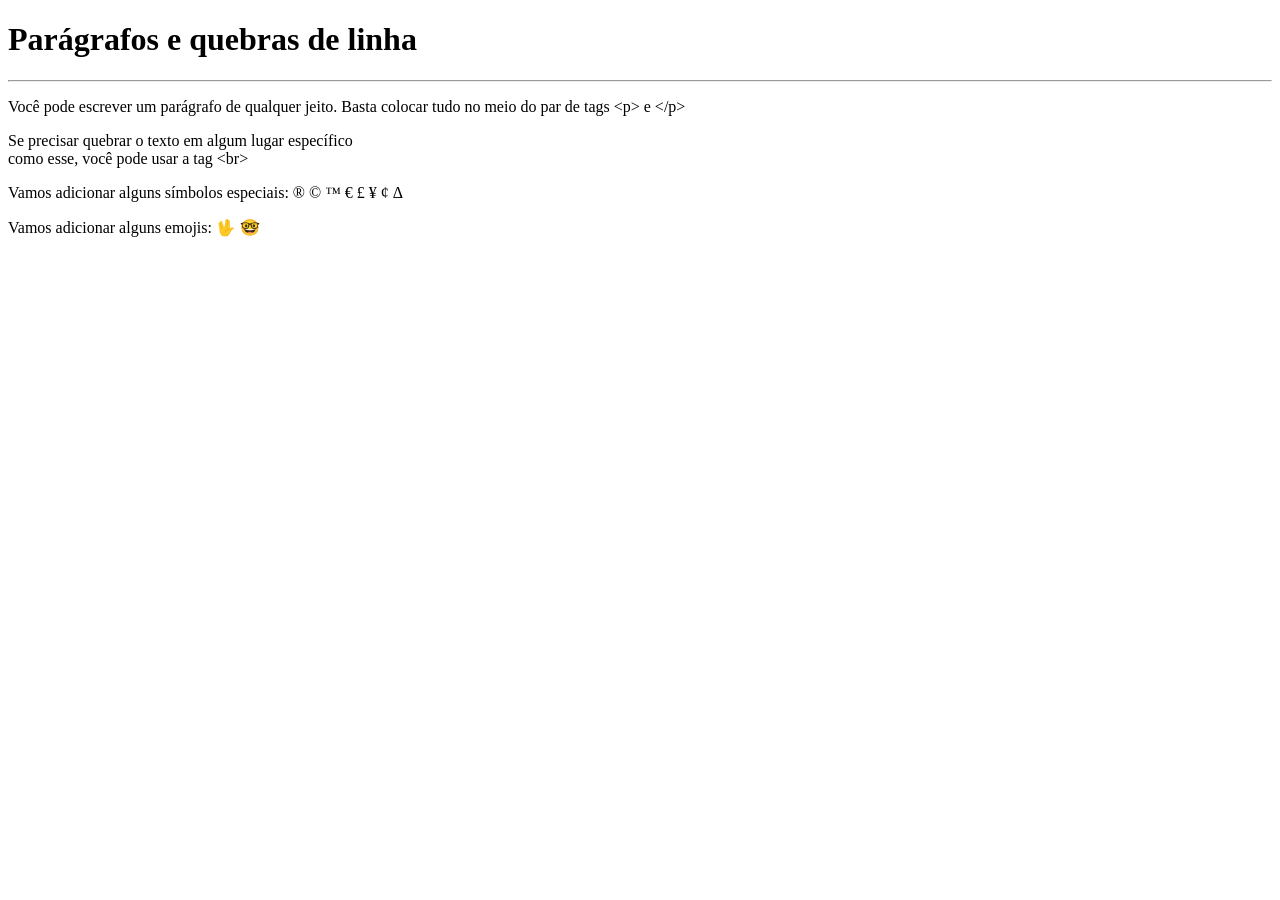
<file: exercicios/ex002/index.html>
<!DOCTYPE html>
<html lang="pt-br">
<head>
    <meta charset="UTF-8">
    <meta name="viewport" content="width=device-width, initial-scale=1.0">
    <title>Parágrafos</title>
</head>
<body>
    <!-- Tag:
          <br> = Quebra de linha
         Símbolos:
          ex: &lt; = <
              &gt; = > ...
         Emojis:
          ex: &#x1F596;
              &#x1F913; ...
    -->
    <h1>Parágrafos e quebras de linha</h1>
    <hr>
    <p>Você pode escrever
        um parágrafo de
        qualquer jeito.
        Basta colocar tudo
        no meio do par de tags
        &lt;p&gt; e &lt;/p&gt;
    </p>
    <p>Se precisar quebrar
        o texto em algum lugar
        específico <br> como esse,
        você pode usar a tag &lt;br&gt;
    </p>
    <p>Vamos adicionar alguns símbolos especiais:
        &reg;
        &copy;
        &trade;
        &euro;
        &pound;
        &yen;
        &cent;
        &Delta;
    </p>
    <p>Vamos adicionar alguns emojis:
        &#x1F596;
        &#x1F913;
    </p>
</body>
</html>
</file>
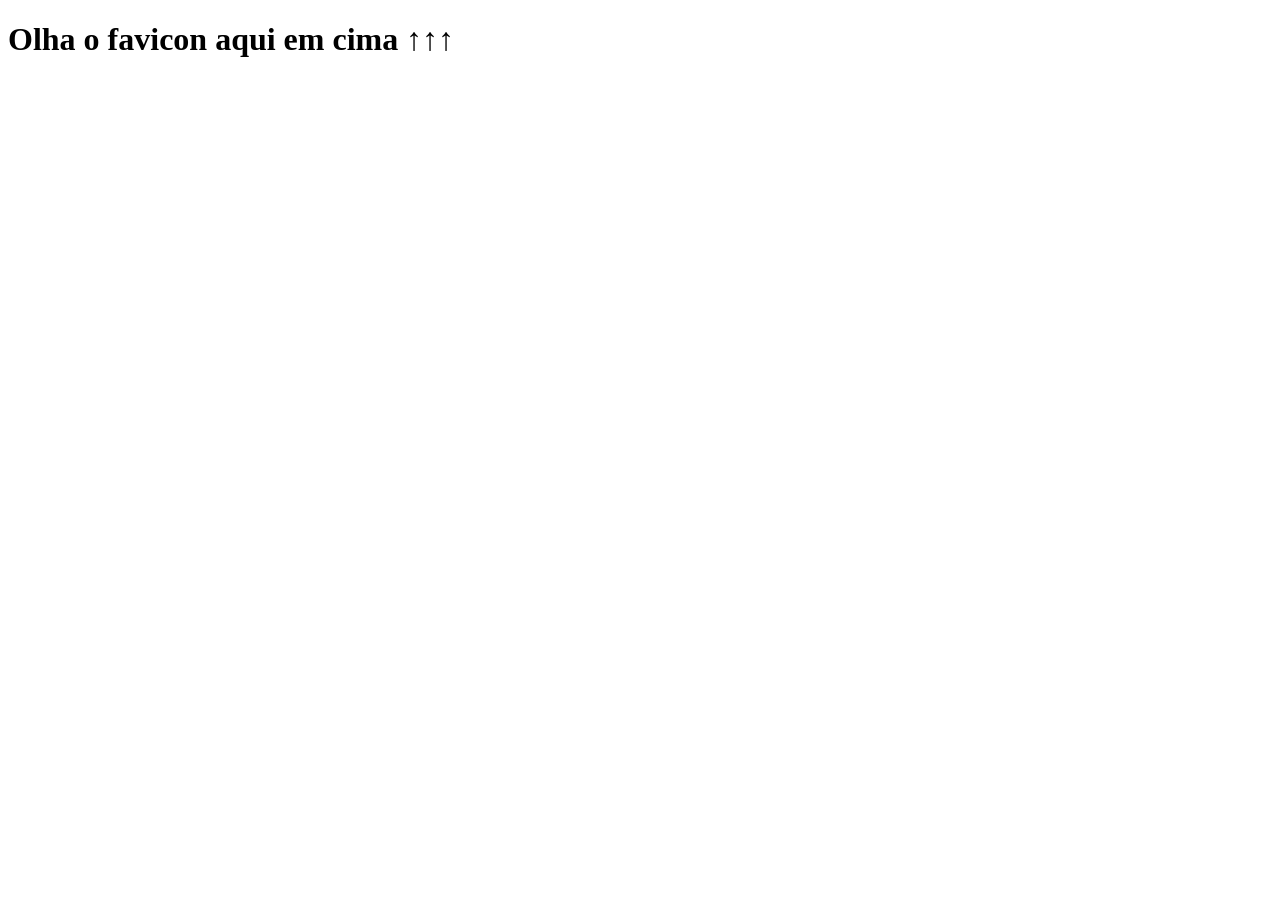
<file: exercicios/ex004/index.html>
<!DOCTYPE html>
<html lang="pt-br">
<head>
    <meta charset="UTF-8">
    <meta name="viewport" content="width=device-width, initial-scale=1.0">

    <!-- Código para colocar o Favicon -->
    <link rel="shortcut icon" href="imagens/bombinha.ico" type="image/x-icon">
    <title>← Olha eu aqui</title>
</head>
<body>
    <h1>Olha o favicon aqui em cima &uarr;&uarr;&uarr;</h1>
</body>
</html>
</file>
<file: desafios/desafio12/style.css>
@charset "UTF-8";
@import url('https://fonts.googleapis.com/css2?family=Atkinson+Hyperlegible+Next:ital,wght@0,200..800;1,200..800&family=Bebas+Neue&family=Great+Vibes&family=Kalnia+Glaze:wght@100..700&family=Kanit:ital,wght@0,100;0,200;0,300;0,400;0,500;0,600;0,700;0,800;0,900;1,100;1,200;1,300;1,400;1,500;1,600;1,700;1,800;1,900&family=Open+Sans:ital,wght@0,300..800;1,300..800&family=Orbitron:wght@400..900&family=Oswald:wght@200..700&family=Passion+One:wght@400;700;900&family=Sriracha&display=swap');
@import url('https://fonts.googleapis.com/css2?family=Atkinson+Hyperlegible+Next:ital,wght@0,200..800;1,200..800&family=Bebas+Neue&family=Great+Vibes&family=Kalnia+Glaze:wght@100..700&family=Kanit:ital,wght@0,100;0,200;0,300;0,400;0,500;0,600;0,700;0,800;0,900;1,100;1,200;1,300;1,400;1,500;1,600;1,700;1,800;1,900&family=Open+Sans:ital,wght@0,300..800;1,300..800&family=Orbitron:wght@400..900&family=Oswald:wght@200..700&family=Passion+One:wght@400;700;900&family=Sriracha&display=swap');


/*------------- Tags -----------------*/

* {
    margin: 0px;
    font-family: 'Sriracha';
}

header {
    background-color: black;
    color: white;
    
    padding: 50px;
}

header > h1 {
    padding-bottom: 2px;
    font-size: 8vw;
    font-family: 'Passion One';
    text-align: center;
}

header > p {
    font-size: 3vw;
    color: rgba(255, 255, 255, 0.6);
    text-align: center;
    
}


#imagem_estrofe2 {
    background: black url('imagens/background001.jpg') center right no-repeat fixed;
    background-size: cover;
    padding: 100px 30px;
}

#estrofe5 {
    background: black url('imagens/background002.jpg') center right no-repeat fixed;
    background-size: cover;
    padding: 100px 30px;
}

/*----------- Adicional --------------*/

a {
    color: rgba(255, 255, 255, 0.85);
    text-decoration: none;
}

a:hover {
    color: white;
    text-decoration: underline;
}

.texto_branco {
    padding: 80px 40px;
    font-size: 4vw;
    
}

.texto_imagem {
    background-color: rgba(0, 0, 0, 0.5);
    padding: 10px;
    font-size: 4vw;
    color: white;
    width: 50vw;
}

footer {
    background-color: black;
    color: rgba(255, 255, 255, 0.6);
    text-align: center;
}
</file>
